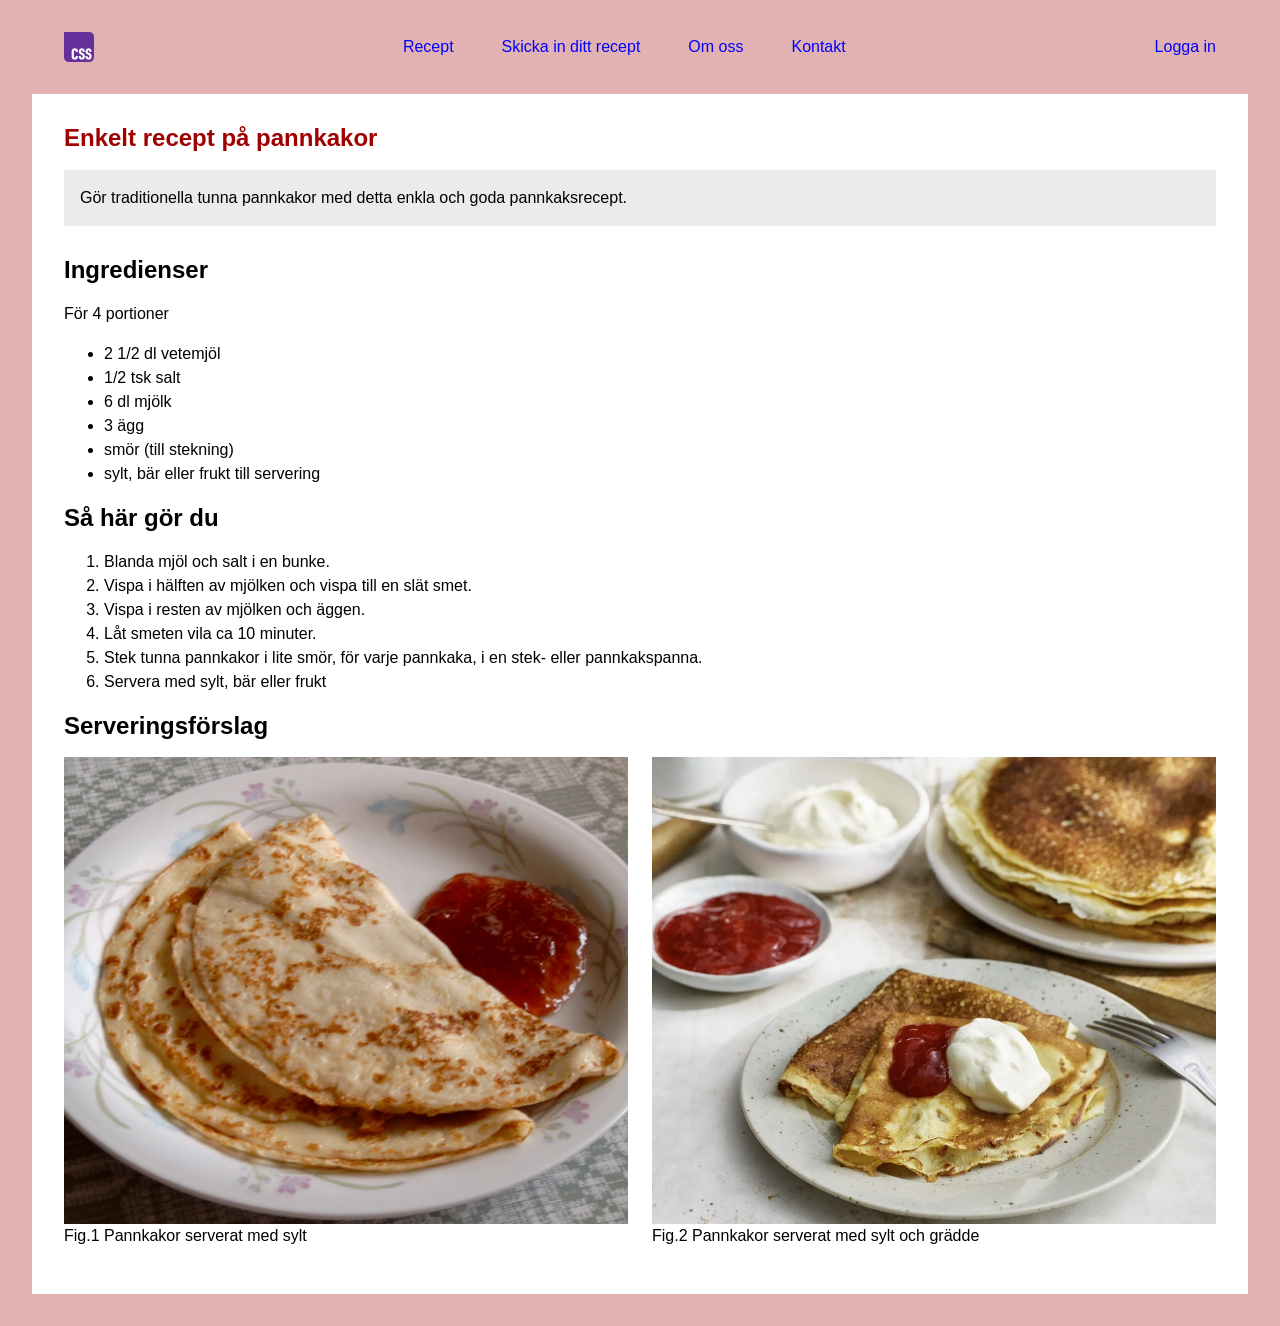
<file: index.html>
<!doctype html>
<html lang="en">
	<head>
		<meta charset="UTF-8" />
		<meta name="viewport" content="width=device-width, initial-scale=1.0" />
		<title>Tradiditionella pannkakor recept</title>
		<link rel="stylesheet" href="./styles/_reset.css" />
		<link rel="stylesheet" href="./styles/_layout.css" />
		<link rel="stylesheet" href="./styles/_reset.css" />
		<link rel="stylesheet" href="./styles/globals.css" />
		<link rel="stylesheet" href="./styles/home.css" />
	</head>
	<body>
		<header class="header-main">
			<!-- Navigation menu -->
			<nav>
				<ul class="header-main__nav">
					<li>
						<a href="/index.html">
							<!-- Logo image, redirects to home page -->
							<figure class="header-main__logo-figure">
								<img
									src="/images/Official_CSS_Logo.png"
									width="100%"
									alt="CSS Logo"
								/>
							</figure>
						</a>
					</li>
					<li class="header-main__nav-submenu">
						<ul>
							<li><a href="/recept.html">Recept</a></li>
							<li>
								<a href="/skicka-in-recept.html">Skicka in ditt recept</a>
							</li>
							<li><a href="/about.html">Om oss</a></li>
							<li><a href="/kontakt.html">Kontakt</a></li>
						</ul>
					</li>
					<li class="header-main__submenu-responsive-list-item">
						<a href="/recept.html">Recept</a>
					</li>
					<li class="header-main__submenu-responsive-list-item">
						<a href="/skicka-in-recept.html">Skicka in ditt recept</a>
					</li>
					<li class="header-main__submenu-responsive-list-item">
						<a href="/about.html">Om oss</a>
					</li>
					<li class="header-main__submenu-responsive-list-item">
						<a href="/kontakt.html">Kontakt</a>
					</li>
					<li class="header-main__nav-login-link">
						<a href="#">Logga in</a>
					</li>
				</ul>
			</nav>
		</header>
		<main>
			<content class="content-container">
				<section role="contentinfo" aria-label="recept instruktioner">
					<header class="recipe-header">
						<h1 class="recipe-header__title">Enkelt recept på pannkakor</h1>
						<p class="recipe-header__subtitle">
							Gör traditionella tunna pannkakor med detta enkla och goda
							pannkaksrecept.
						</p>
					</header>
					<section
						class="recipe-ingredients"
						role="contentinfo"
						aria-label="ingredienser"
					>
						<h2>Ingredienser</h2>
						<p>För 4 portioner</p>
						<ul>
							<li>2 1/2 dl vetemjöl</li>
							<li>1/2 tsk salt</li>
							<li>6 dl mjölk</li>
							<li>3 ägg</li>
							<li>smör (till stekning)</li>
							<li>sylt, bär eller frukt till servering</li>
						</ul>
					</section>
					<section
						class="recipe-instructions"
						role="contentinfo"
						aria-label="instruktioner"
					>
						<h2>Så här gör du</h2>
						<ol>
							<li>Blanda mjöl och salt i en bunke.</li>
							<li>Vispa i hälften av mjölken och vispa till en slät smet.</li>
							<li>Vispa i resten av mjölken och äggen.</li>
							<li>Låt smeten vila ca 10 minuter.</li>
							<li>
								Stek tunna pannkakor i lite smör, för varje pannkaka, i en stek-
								eller pannkakspanna.
							</li>
							<li>Servera med sylt, bär eller frukt</li>
						</ol>
					</section>
					<section
						class="recipe-plating-suggestion"
						role="contentinfo"
						aria-label="serveringsforslag"
					>
						<h2>Serveringsförslag</h2>
						<div class="recipe-plating-suggestion__image-container">
							<figure class="recipe-plating-suggestion__figure">
								<img
									class="recipe-plating-suggestion__plating-image"
									src="./images/pannkakor_sylt.jpg"
									height="467px"
									width="100%"
									alt="pannkakor med sylt"
								/>
								<figcaption>Fig.1 Pannkakor serverat med sylt</figcaption>
							</figure>
							<figure class="recipe-plating-suggestion__figure">
								<img
									class="recipe-plating-suggestion__plating-image"
									src="./images/pannkakor_sylt_och_gradde.jpg"
									height="467px"
									width="100%"
									alt="pannkakor med sylt och grädde"
								/>

								<figcaption>
									Fig.2 Pannkakor serverat med sylt och grädde
								</figcaption>
							</figure>
						</div>
					</section>
				</section>
			</content>
		</main>
	</body>
</html>
</file>
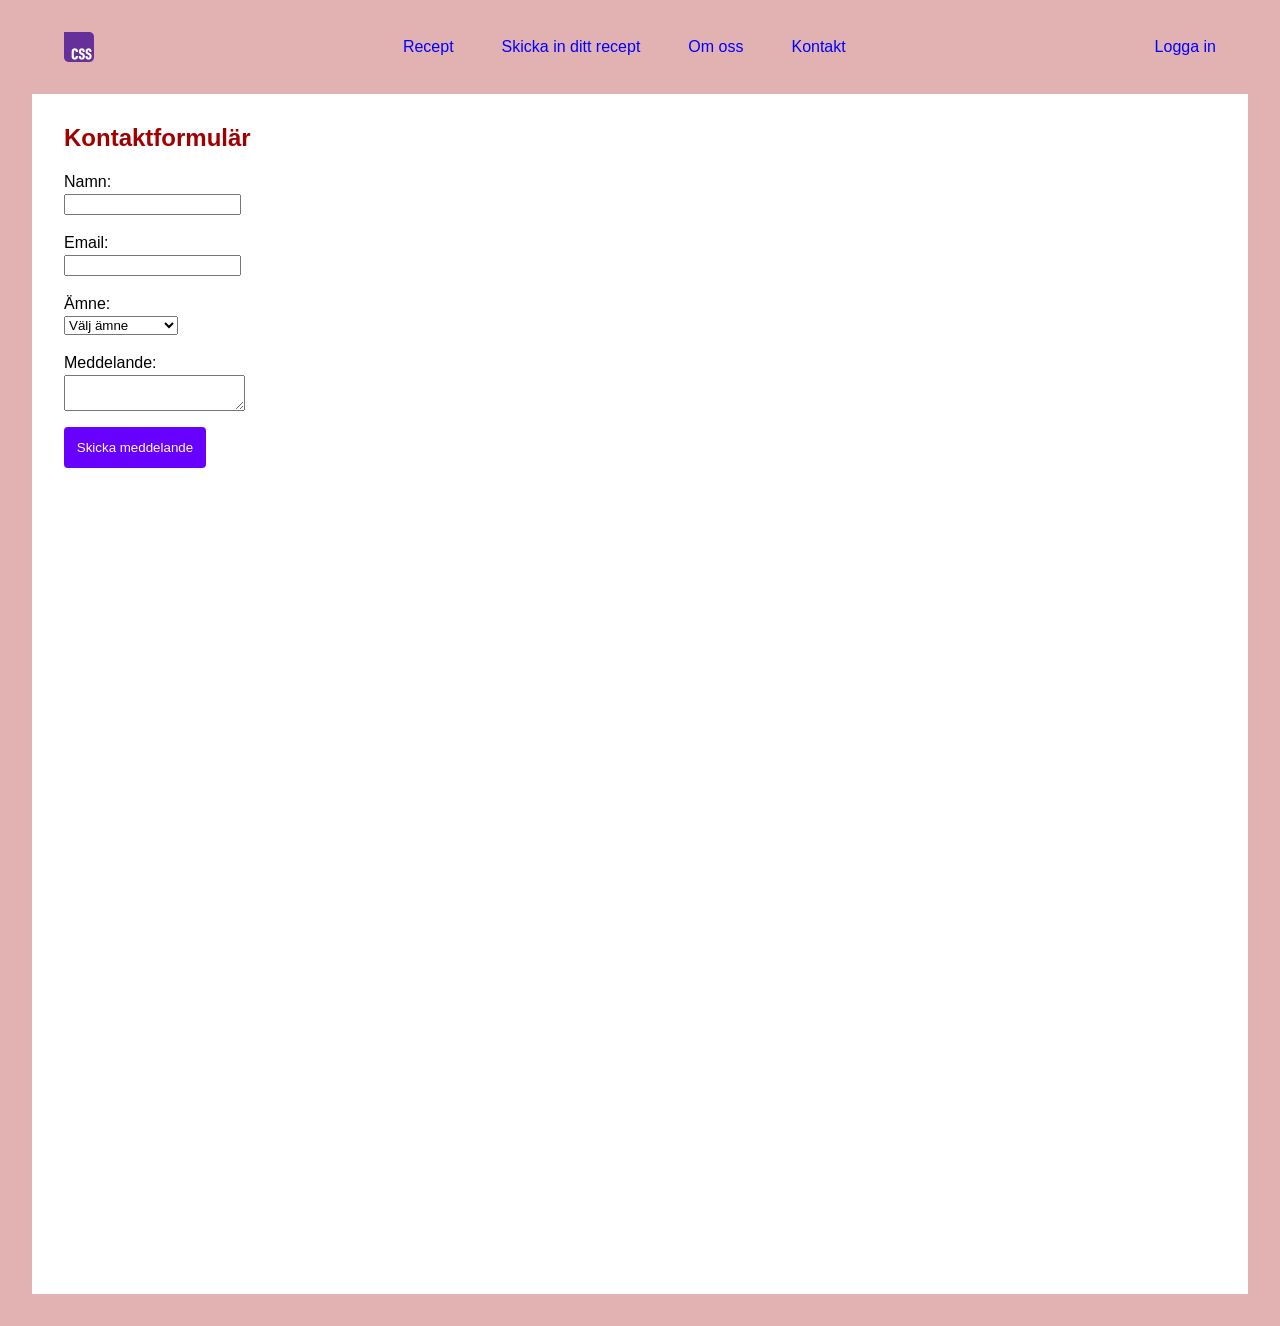
<file: kontakt.html>
<!doctype html>
<html lang="en">
	<head>
		<meta charset="UTF-8" />
		<meta name="viewport" content="width=device-width, initial-scale=1.0" />
		<title>Kontakta oss</title>
		<link rel="stylesheet" href="./styles/_reset.css" />
		<link rel="stylesheet" href="./styles/_layout.css" />
		<link rel="stylesheet" href="./styles/globals.css" />
		<link rel="stylesheet" href="./styles/kontakt.css" />
	</head>
	<body>
		<header class="header-main">
			<!-- Navigation menu -->
			<nav>
				<ul class="header-main__nav">
					<li>
						<a href="/index.html">
							<!-- Logo image, redirects to home page -->
							<figure class="header-main__logo-figure">
								<img
									src="/images/Official_CSS_Logo.png"
									width="100%"
									alt="CSS Logo"
								/>
							</figure>
						</a>
					</li>
					<li class="header-main__nav-submenu">
						<ul>
							<li><a href="/recept.html">Recept</a></li>
							<li>
								<a href="/skicka-in-recept.html">Skicka in ditt recept</a>
							</li>
							<li><a href="/about.html">Om oss</a></li>
							<li><a href="/kontakt.html">Kontakt</a></li>
						</ul>
					</li>
					<li class="header-main__submenu-responsive-list-item">
						<a href="/recept.html">Recept</a>
					</li>
					<li class="header-main__submenu-responsive-list-item">
						<a href="/skicka-in-recept.html">Skicka in ditt recept</a>
					</li>
					<li class="header-main__submenu-responsive-list-item">
						<a href="/about.html">Om oss</a>
					</li>
					<li class="header-main__submenu-responsive-list-item">
						<a href="/kontakt.html">Kontakt</a>
					</li>
					<li class="header-main__nav-login-link">
						<a href="#">Logga in</a>
					</li>
				</ul>
			</nav>
		</header>
		<main>
			<content class="content-container">
				<section role="contentinfo">
					<header class="contact-form-header">
						<h1 class="contact-form-header__title">Kontaktformulär</h1>
					</header>
					<section role="contentinfo" aria-label="kontaktformulär">
						<form id="contact-form" class="contact-form" method="post">
							<p>
								<label for="name">Namn:</label>
								<input
									type="text"
									id="name"
									name="name"
									autocomplete="name"
									required
								/>
							</p>
							<p>
								<label for="mail">Email:</label>
								<input
									type="email"
									id="mail"
									name="email"
									autocomplete="email"
									required
								/>
							</p>
							<p>
								<label for="subject">Ämne:</label>
								<select name="subject" id="subject" required>
									<option value="" disabled selected>Välj ämne</option>
									<option value="product">Produkt</option>
									<option value="support">Support</option>
									<option value="sales">Försäljning</option>
									<option value="marketing">Marknadsföring</option>
								</select>
							</p>
							<p>
								<label for="message">Meddelande:</label>
								<textarea
									required
									id="message"
									name="message"
									maxlength="1000"
								></textarea>
							</p>
							<p>
								<button class="contact-form__submit-button" type="submit">
									Skicka meddelande
								</button>
							</p>
						</form>
					</section>
				</section>
			</content>
		</main>
		<script>
			const form = document.getElementById("contact-form");
			form.addEventListener("submit", (event) => {
				event.preventDefault();
				const formData = new FormData(event.target);
				const formObject = Object.fromEntries(formData.entries());
				const { name, email, subject, message } = formObject;
				alert(`Message sent!`);
				form.reset();
			});
		</script>
	</body>
</html>
</file>
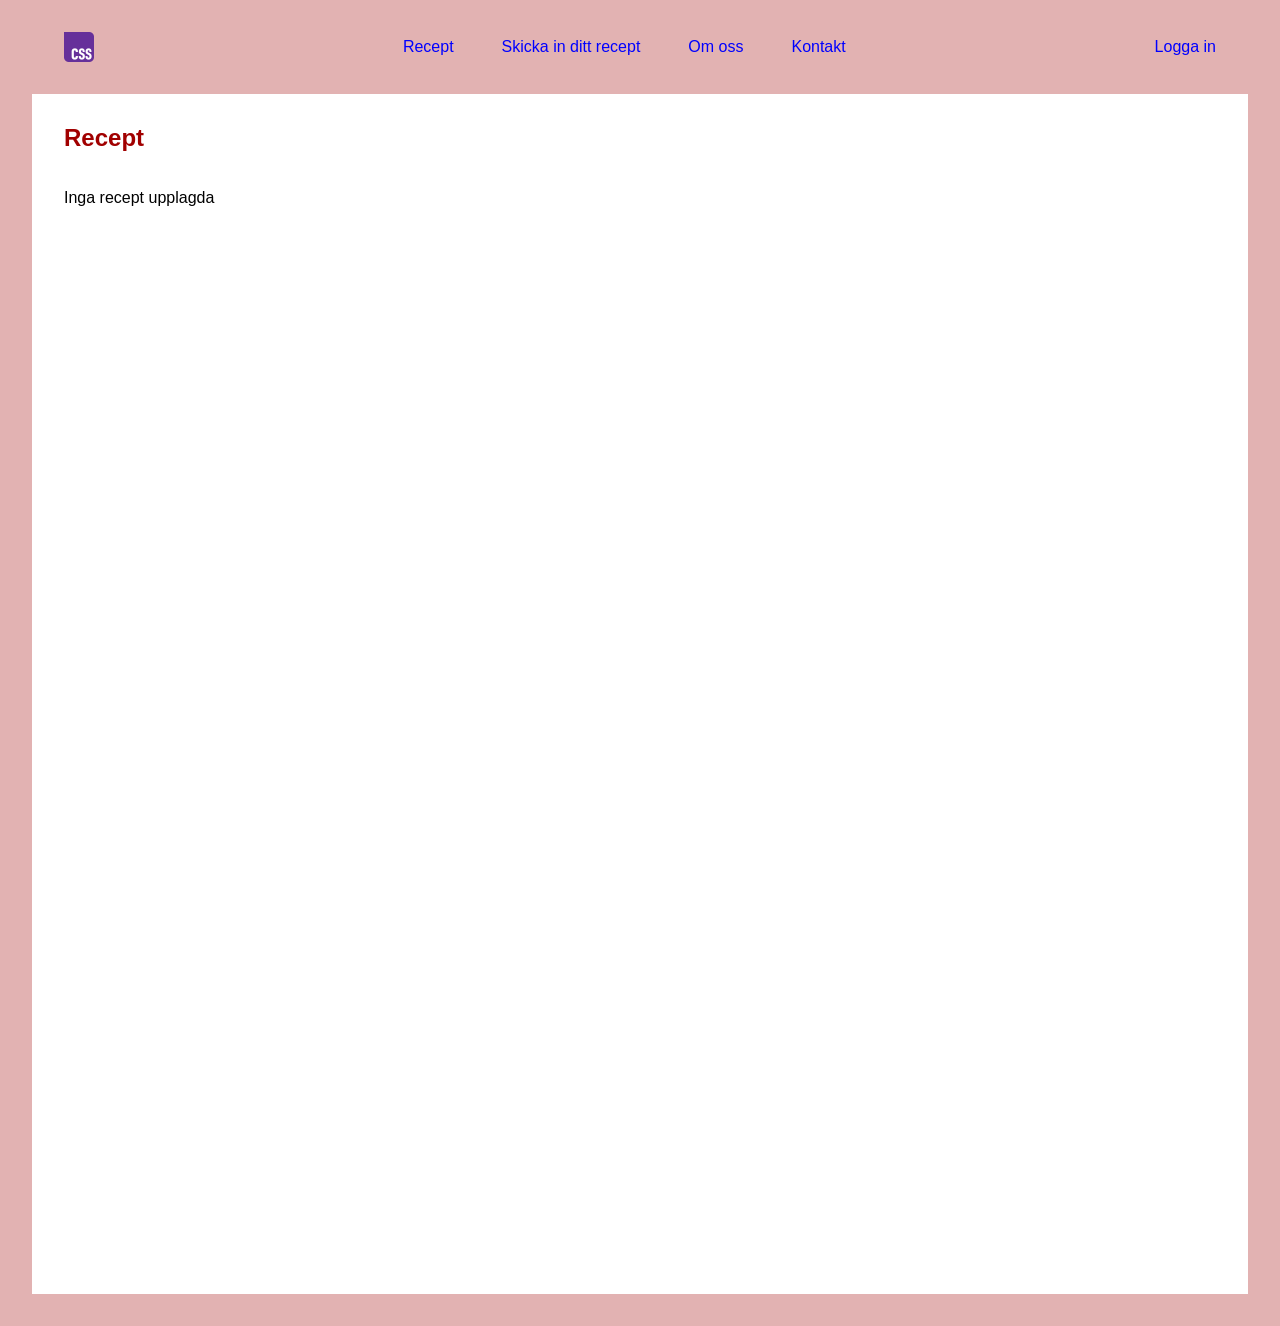
<file: recept.html>
<!doctype html>
<html lang="en">
	<head>
		<meta charset="UTF-8" />
		<meta name="viewport" content="width=device-width, initial-scale=1.0" />
		<title>Recept på pannkakor</title>
		<link rel="stylesheet" href="./styles/_reset.css" />
		<link rel="stylesheet" href="./styles/_layout.css" />
		<link rel="stylesheet" href="./styles/globals.css" />
		<link rel="stylesheet" href="./styles/recept.css" />
	</head>
	<body>
		<header class="header-main">
			<!-- Navigation menu -->
			<nav>
				<ul class="header-main__nav">
					<li>
						<a href="/index.html">
							<!-- Logo image, redirects to home page -->
							<figure class="header-main__logo-figure">
								<img
									src="/images/Official_CSS_Logo.png"
									width="100%"
									alt="CSS Logo"
								/>
							</figure>
						</a>
					</li>
					<li class="header-main__nav-submenu">
						<ul>
							<li><a href="/recept.html">Recept</a></li>
							<li>
								<a href="/skicka-in-recept.html">Skicka in ditt recept</a>
							</li>
							<li><a href="/about.html">Om oss</a></li>
							<li><a href="/kontakt.html">Kontakt</a></li>
						</ul>
					</li>
					<li class="header-main__submenu-responsive-list-item">
						<a href="/recept.html">Recept</a>
					</li>
					<li class="header-main__submenu-responsive-list-item">
						<a href="/skicka-in-recept.html">Skicka in ditt recept</a>
					</li>
					<li class="header-main__submenu-responsive-list-item">
						<a href="/about.html">Om oss</a>
					</li>
					<li class="header-main__submenu-responsive-list-item">
						<a href="/kontakt.html">Kontakt</a>
					</li>
					<li class="header-main__nav-login-link">
						<a href="#">Logga in</a>
					</li>
				</ul>
			</nav>
		</header>
		<main>
			<content class="content-container">
				<section role="contentinfo" aria-label="recept">
					<header class="recipes-list-header">
						<h1 class="recipes-list-header__title">Recept</h1>
					</header>
					<section
						class="recipes-grid"
						id="recipes-grid"
						role="contentinfo"
						aria-label="recept lista"
					></section>
				</section>
			</content>
		</main>
		<script>
			const uploadedRecipes = Object.keys(localStorage).map((recipeKey) =>
				JSON.parse(localStorage.getItem(recipeKey)),
			);
			const recipeListItem = document.getElementById("recipes-grid");
			if (uploadedRecipes.length === 0) {
				const p = document.createElement("p");
				p.innerText = "Inga recept upplagda";
				recipeListItem.append(p);
			}
			uploadedRecipes.forEach((recipe) => {
				const article = document.createElement("article");
				article.className = "recipe-list-item";
				article.id = "recipe-list-item";

				const imgLink = document.createElement("a");
				imgLink.href = `/index.html`;

				const figure = document.createElement("figure");
				figure.className = "recipe-list-item__figure";

				const img = document.createElement("img");
				img.src = `./images/pannkakor_sylt_och_gradde.jpg`;
				img.style.width = "100%";
				img.alt = "Pannkakor serverat med sylt och grädde";

				article.append(imgLink);
				imgLink.append(figure);
				figure.append(img);

				const title = document.createElement("h2");
				const titleLink = document.createElement("a");
				titleLink.href = `/index.html`;
				titleLink.innerText = recipe.recipe_name;
				const description = document.createElement("p");
				description.innerText = recipe.recipe_description;

				const author = document.createElement("p");
				author.innerText =
					"Skapat av " +
					recipe.author_name[0].toUpperCase() +
					recipe.author_name.slice(1);

				title.appendChild(titleLink);
				article.append(title);
				article.append(description);
				article.append(author);

				const removeRecipeButton = document.createElement("button");
				removeRecipeButton.onclick = () => {
					localStorage.removeItem(
						`${recipe.author_name}-${recipe.recipe_name}`,
					);
					article.remove();
					const recipeListItem = document.getElementById("recipes-grid");
					const uploadedRecipes = Object.keys(localStorage).map((recipeKey) =>
						JSON.parse(localStorage.getItem(recipeKey)),
					);
					if (uploadedRecipes.length === 0) {
						const p = document.createElement("p");
						p.innerText = "Inga recept upplagda";
						recipeListItem.append(p);
					}
				};
				removeRecipeButton.className = "delete-recipe-button";
				removeRecipeButton.innerHTML = "Ta bort recept";
				article.append(removeRecipeButton);

				recipeListItem.append(article);
			});
		</script>
	</body>
</html>
</file>
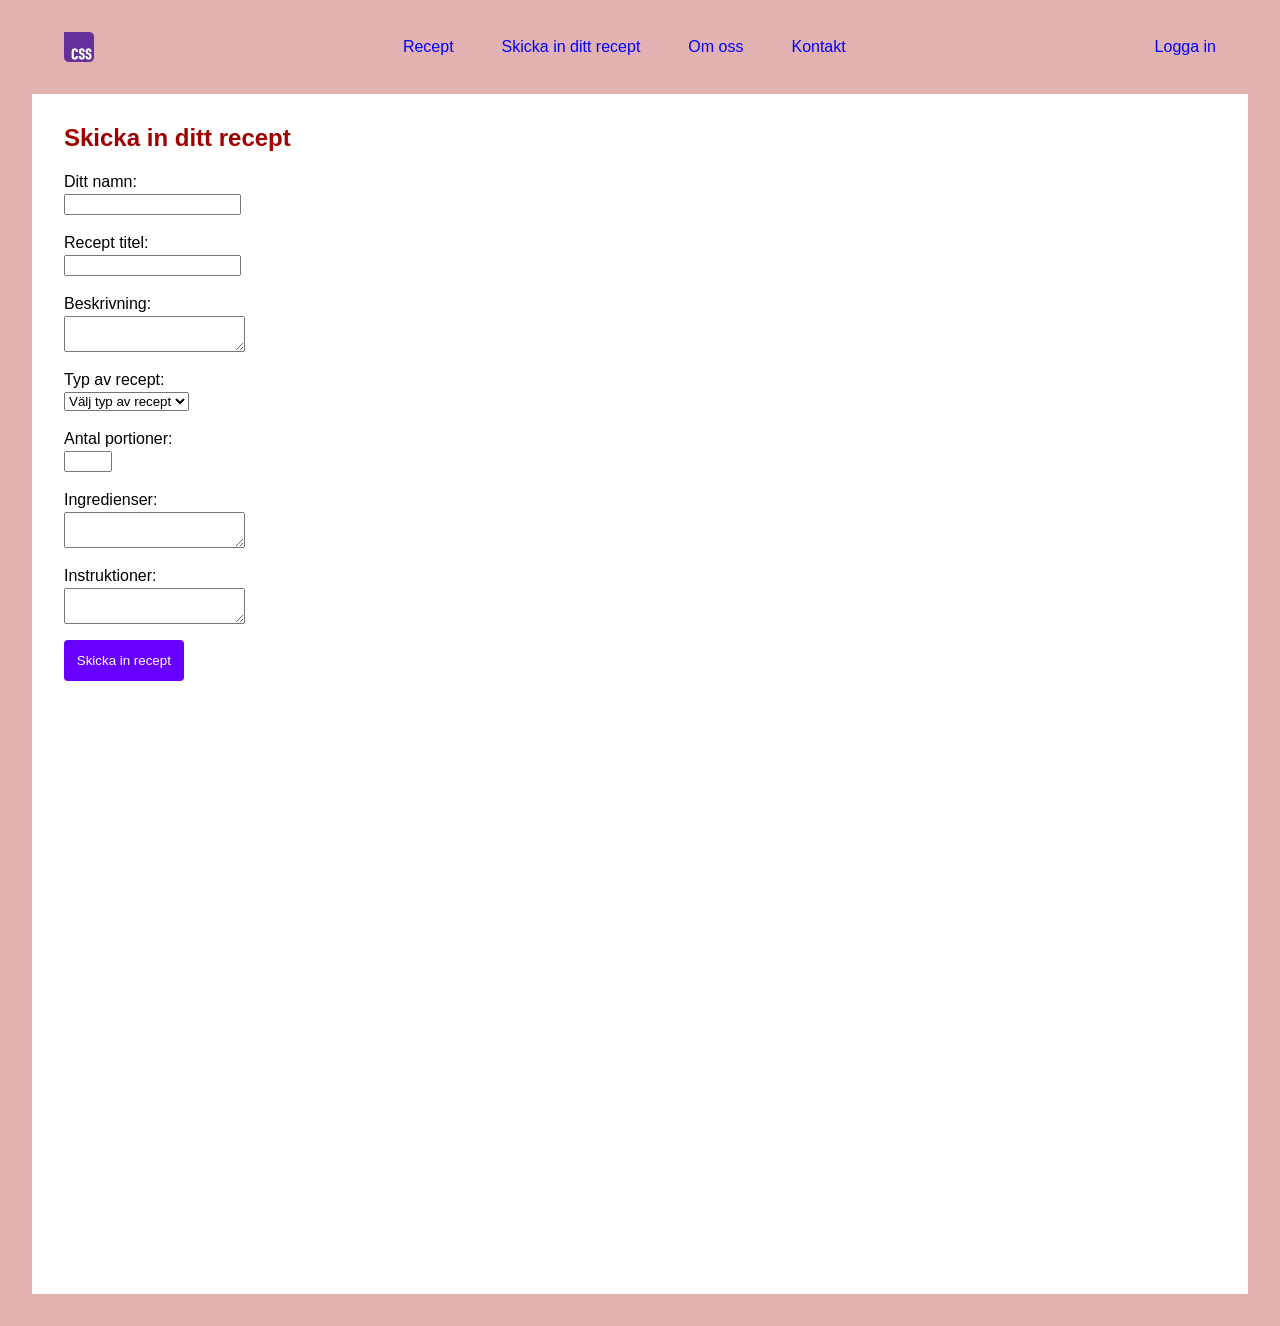
<file: skicka-in-recept.html>
<!doctype html>
<html lang="en">
	<head>
		<meta charset="UTF-8" />
		<meta name="viewport" content="width=device-width, initial-scale=1.0" />
		<title>Skicka in ditt recept</title>
		<link rel="stylesheet" href="./styles/_reset.css" />
		<link rel="stylesheet" href="./styles/_layout.css" />
		<link rel="stylesheet" href="./styles/globals.css" />
		<link rel="stylesheet" href="./styles/skicka-in-recept.css" />
	</head>
	<body>
		<header class="header-main">
			<!-- Navigation menu -->
			<nav>
				<ul class="header-main__nav">
					<li>
				<a href="/index.html">
							<!-- Logo image, redirects to home page -->
							<figure class="header-main__logo-figure">
								<img
									src="/images/Official_CSS_Logo.png"
									width="100%"
									alt="CSS Logo"
								/>
							</figure>
						</a>
					</li>
					<li class="header-main__nav-submenu">
						<ul>
							<li><a href="/recept.html">Recept</a></li>
							<li>
								<a href="/skicka-in-recept.html">Skicka in ditt recept</a>
							</li>
							<li><a href="/about.html">Om oss</a></li>
							<li><a href="/kontakt.html">Kontakt</a></li>
						</ul>
					</li>
					<li class="header-main__submenu-responsive-list-item">
						<a href="/recept.html">Recept</a>
					</li>
					<li class="header-main__submenu-responsive-list-item">
						<a href="/skicka-in-recept.html">Skicka in ditt recept</a>
					</li>
					<li class="header-main__submenu-responsive-list-item">
						<a href="/about.html">Om oss</a>
					</li>
					<li class="header-main__submenu-responsive-list-item">
						<a href="/kontakt.html">Kontakt</a>
					</li>
					<li class="header-main__nav-login-link">
						<a href="#">Logga in</a>
					</li>
				</ul>
			</nav>
		</header>
		<main>
			<content class="content-container">
				<section role="contentinfo">
					<header class="upload-recipe-header">
						<h1 class="upload-recipe-header__title">Skicka in ditt recept</h1>
					</header>
					<section role="contentinfo" aria-label="skicka in recept formulär">
						<form
							id="upload-recipe-form"
							class="upload-recipe-form"
							method="post"
						>
							<p>
								<label for="author_name">Ditt namn:</label>
								<input
									type="text"
									id="author_name"
									name="author_name"
									autocomplete="name"
									required
								/>
							</p>
							<p>
								<label for="recipe_name">Recept titel:</label>
								<input
									type="text"
									id="recipe_name"
									name="recipe_name"
									required
								/>
							</p>
							<p>
								<label for="recipe_description">Beskrivning:</label>
								<textarea
									required
									id="recipe_description"
									name="recipe_description"
									maxlength="1000"
								></textarea>
							</p>
							<p>
								<label for="recipe_type">Typ av recept:</label>
								<select name="recipe_type" id="recipe_type" required>
									<option value="" disabled selected>Välj typ av recept</option>
									<option value="frukost">Frukost</option>
									<option value="fika">Mellanmål</option>
									<option value="fika">Fika</option>
									<option value="lunch">Lunch</option>
									<option value="middag">Middag</option>
									<option value="efterrätt">Efterrätt</option>
								</select>
							</p>
							<p>
								<label for="nr_portions">Antal portioner:</label>
								<input
									type="number"
									id="nr_portions"
									name="nr_portions"
									min="1"
									max="20"
									inputmode="numeric"
									required
								/>
							</p>
							<p>
								<label for="ingredients">Ingredienser:</label>
								<textarea
									required
									id="ingredients"
									name="ingredients"
									maxlength="2000"
								></textarea>
							</p>
							<p>
								<label for="instructions">Instruktioner:</label>
								<textarea
									required
									id="instructions"
									name="instructions"
									maxlength="4000"
								></textarea>
							</p>
							<p>
								<button class="upload-recipe-form__submit-button" type="submit">
									Skicka in recept
								</button>
							</p>
						</form>
					</section>
				</section>
			</content>
		</main>
		<script>
			const form = document.getElementById("upload-recipe-form");
			form.addEventListener("submit", (event) => {
				event.preventDefault();
				const formData = new FormData(event.target);
				const formObject = Object.fromEntries(formData.entries());
				localStorage.setItem(
					`${formObject.author_name}-${formObject.recipe_name}`,
					JSON.stringify(formObject),
				);
				alert(`Recept inskickat!`);
				form.reset();
			});
		</script>
	</body>
</html>
</file>
<file: styles/_layout.css>
body {
	/* Set max-width and center content */
	max-width: 1280px;
	margin-inline: auto;
	margin-block: auto;
}

.header-main {
	margin-inline: 2rem;
	margin-block: 2rem;
	padding-inline-start: var(--default-padding);
	padding-inline-end: var(--default-padding);

	.header-main__nav-login-link {
		text-align: right;
	}

	.header-main__nav {
		display: flex;
		flex-direction: row;
		justify-content: space-between;
		align-items: center;
		list-style-type: none;
		padding-inline-start: 0px;
		a {
			color: blue;
			text-decoration: none;
		}
		a:visited {
			color: blue;
		}
	}
	.header-main__nav {
		.header-main__nav-submenu {
			ul {
				display: flex;
				list-style: none;
				gap: 3rem;
				padding: 0px;
			}
		}
		.header-main__submenu-responsive-list-item {
			display: none;
		}
	}

	.header-main__logo-figure {
		margin-inline: 0px;
		margin-block: 0px;
		width: 30px;
	}
}

.header-img {
	object-fit: cover;
}

.header-img {
	object-fit: cover;
}

main {
	margin-inline: 2rem;
	margin-block: 2rem;
	background-color: white;
}

.content-container {
	display: flex;
	flex-direction: column;
	align-items: flex-start;
	margin-block-start: var(--default-margin-vertical);
	margin-block-end: var(--default-margin-vertical);
	padding-inline: var(--default-padding);
	padding-block: var(--default-padding);
	min-height: 1200px;
}

@media (max-width: 768px) {
	.header-main {
		.header-main__nav {
			flex-direction: column;
			align-items: flex-start;
			display: grid;
			grid-template-columns: 2fr 2fr;
			gap: 1rem;
			align-items: center;
			.header-main__submenu-responsive-list-item {
				display: block;
			}
			.header-main__nav-submenu {
				display: none;
			}
		}
		.header-main__nav-login-link {
			text-align: left;
		}
	}
}
</file>
<file: styles/globals.css>
:root {
	/* btn-primary */
	--btn-primary-padding: 0.8rem;
	--btn-primary-bgColor: #6700ff;
	--btn-primary-borderRadius: 4px;
	--btn-primary-border: 0px;
	--btn-primary-textColor: white;
}
</file>
<file: styles/home.css>
.recipe-header {
	.recipe-header__title {
		color: var(--primary-heading-color);
		margin-top: 0px;
	}

	.recipe-header__subtitle {
		background-color: #ebebeb;
		padding-inline: 1rem;
		padding-block: 1rem;
		margin-block-end: 2rem;
	}
}

.recipe-plating-suggestion {
	.recipe-plating-suggestion__figure {
		width: 50%;
		margin-inline: 0px;
		margin-block: 0px;
	}
	.recipe-plating-suggestion__plating-image {
		object-fit: cover;
	}
	.recipe-plating-suggestion__image-container {
		display: flex;
		gap: 1.5rem;
	}
}

@media (max-width: 768px) {
	.recipe-plating-suggestion {
		.recipe-plating-suggestion__image-container {
			flex-direction: column;
		}
		.recipe-plating-suggestion__figure {
			width: 100%;
		}
	}
}
</file>
<file: styles/kontakt.css>
.contact-form-header {
	.contact-form-header__title {
		color: var(--primary-heading-color);
		margin-top: 0px;
	}

	.recipe-list-header__subtitle {
		background-color: #ebebeb;
		padding-inline: 1rem;
		padding-block: 1rem;
		margin-block-end: 2rem;
	}
}

.contact-form {
	p {
		display: flex;
		flex-direction: column;
		align-items: flex-start;
	}
	.contact-form__submit-button {
		background-color: var(--btn-primary-bgColor);
		color: var(--btn-primary-textColor);
		padding: var(--btn-primary-padding);
		border-radius: var(--btn-primary-borderRadius);
		border: var(--btn-primary-border);
	}
}
</file>
<file: styles/recept.css>
.recipes-grid {
	display: grid;
	grid-template-columns: 2fr 2fr;
	gap: 40px;
	img {
		aspect-ratio: 5/3;
	}
	h2 {
		margin-block-end: 4px;
	}
	a {
		color: inherit;
		text-decoration: none;
	}
	a:visited {
		color: inherit;
	}

	.delete-recipe-button {
		background-color: var(--btn-primary-bgColor);
		color: var(--btn-primary-textColor);
		padding: var(--btn-primary-padding);
		border-radius: var(--btn-primary-borderRadius);
		border: var(--btn-primary-border);
	}
}

.recipe-list-item {
	.recipe-list-item__figure {
		padding-inline: 0px;
		padding-block: 0px;
		margin-inline: 0px;
		margin-block: 0px;
		img {
			object-fit: cover;
		}
	}
}

.recipes-list-header {
	.recipes-list-header__title {
		color: var(--primary-heading-color);
		margin-top: 0px;
	}

	.recipe-list-header__subtitle {
		background-color: #ebebeb;
		padding-inline: 1rem;
		padding-block: 1rem;
		margin-block-end: 2rem;
	}
}

@media (max-width: 768px) {
	.recipes-grid {
		grid-template-columns: 1fr;
	}
}
</file>
<file: styles/skicka-in-recept.css>
.upload-recipe-header {
	.upload-recipe-header__title {
		color: var(--primary-heading-color);
		margin-top: 0px;
	}

	.upload-recipe-header__subtitle {
		background-color: #ebebeb;
		padding-inline: 1rem;
		padding-block: 1rem;
		margin-block-end: 2rem;
	}
}

.upload-recipe-form {
	p {
		display: flex;
		flex-direction: column;
		align-items: flex-start;
	}
	.upload-recipe-form__submit-button {
		background-color: var(--btn-primary-bgColor);
		color: var(--btn-primary-textColor);
		padding: var(--btn-primary-padding);
		border-radius: var(--btn-primary-borderRadius);
		border: var(--btn-primary-border);
	}
}
</file>
